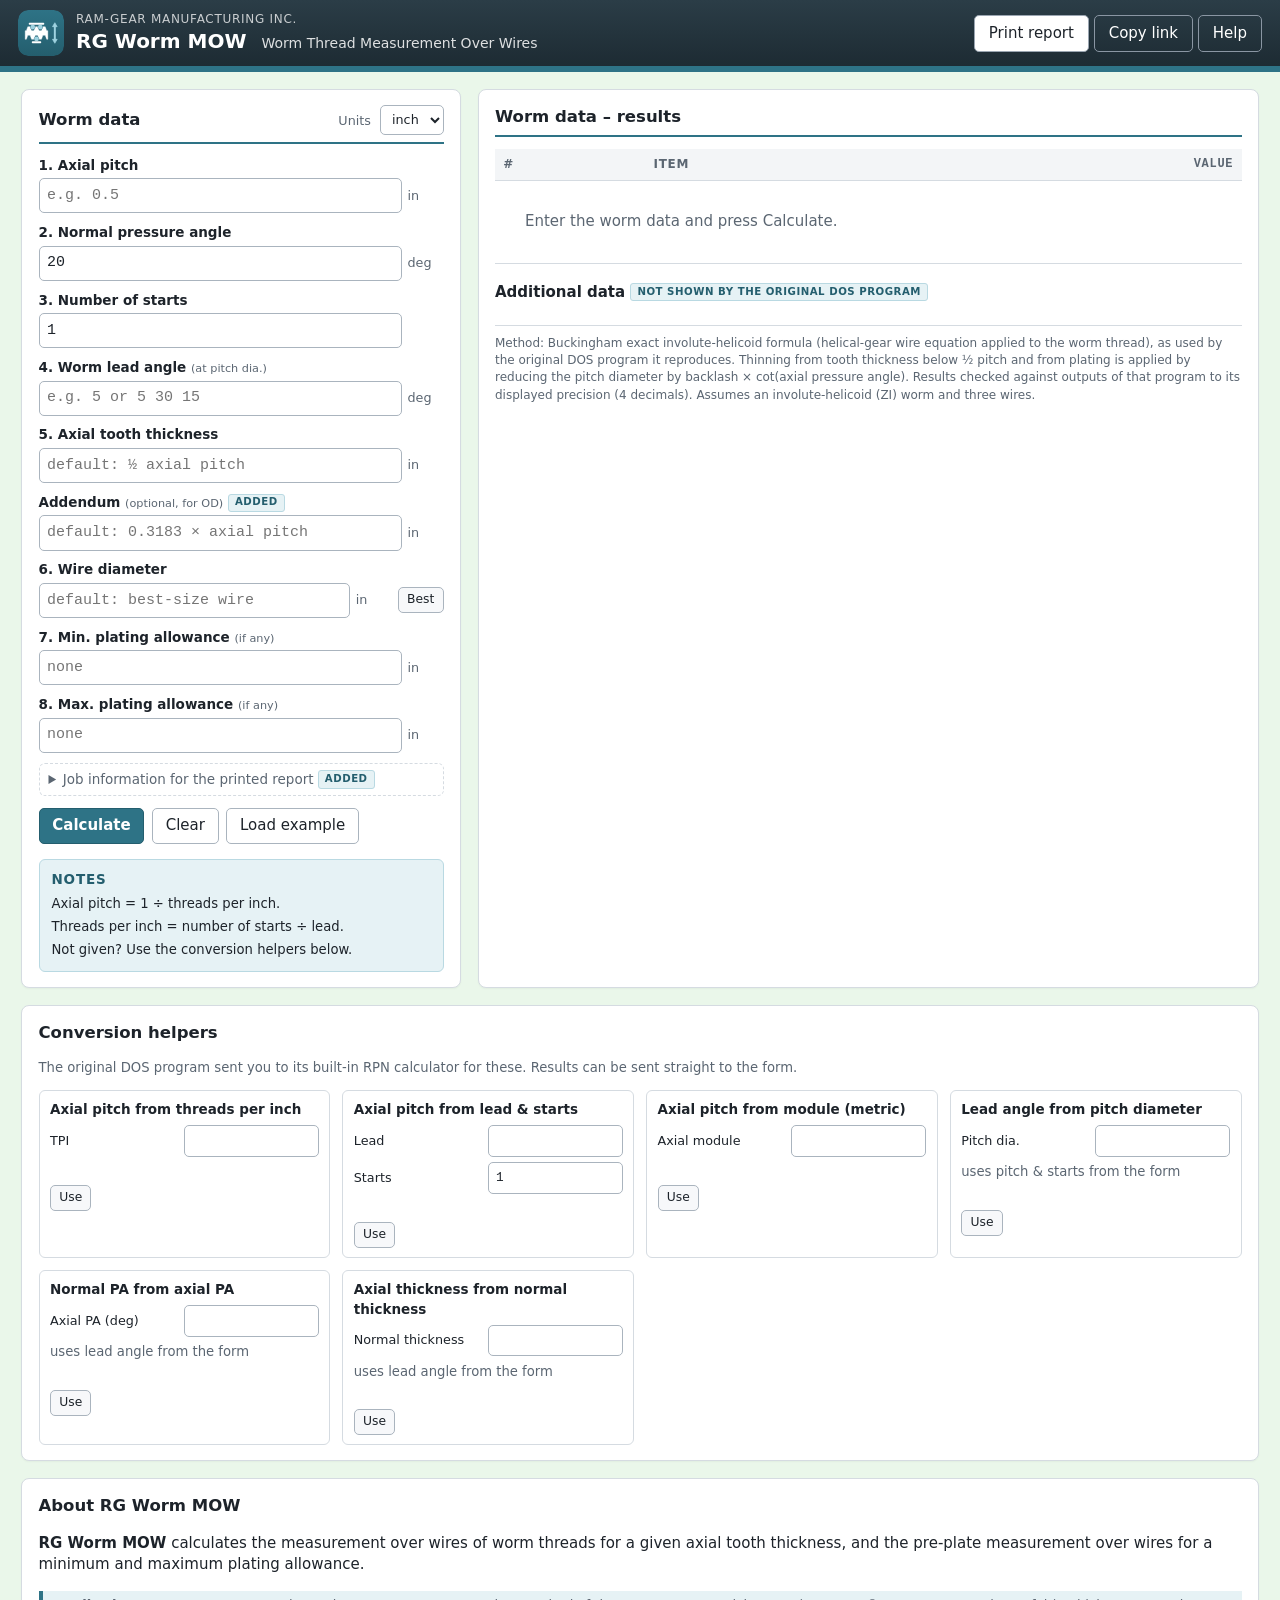
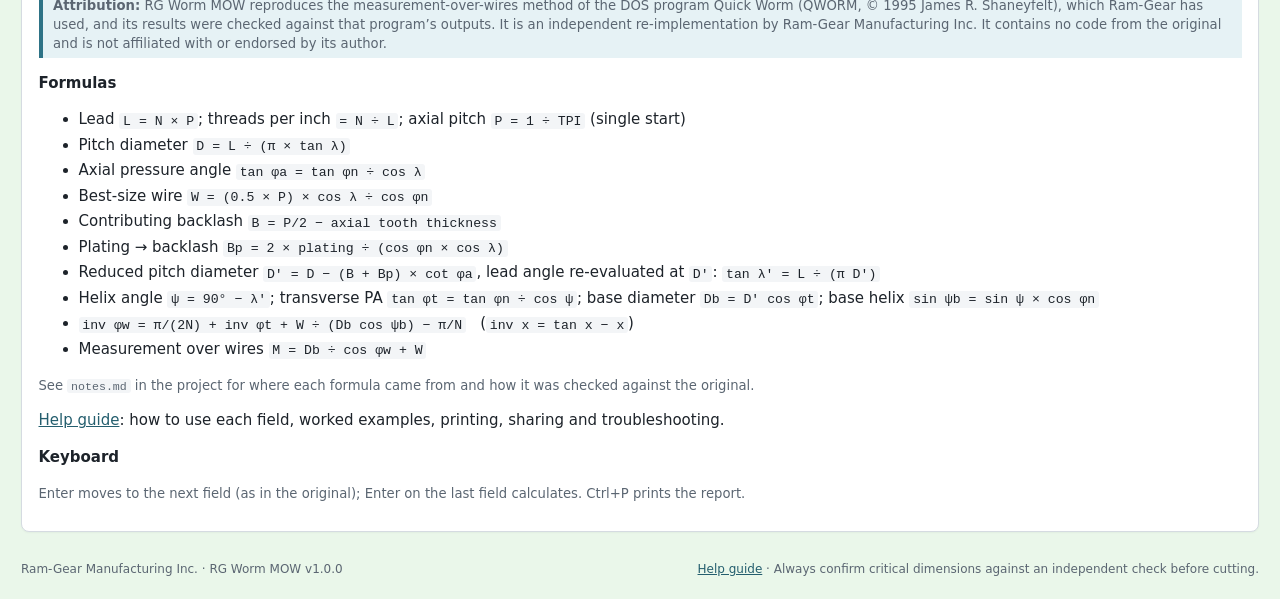
<file: index.html>
<!DOCTYPE html>
<html lang="en">
<head>
<meta charset="utf-8">
<meta name="viewport" content="width=device-width, initial-scale=1">
<title>RG Worm MOW – Worm Thread Measurement Over Wires | Ram-Gear Manufacturing</title>
<meta name="description" content="RG Worm MOW by Ram-Gear Manufacturing: measurement over wires for involute-helicoid worm threads, with pre-plate dimensions and a printable report.">
<link rel="icon" type="image/svg+xml" href="img/rg-worm-mow.svg">
<link rel="icon" type="image/png" sizes="64x64" href="img/rg-worm-mow-64.png">
<link rel="apple-touch-icon" href="img/rg-worm-mow-192.png">
<link rel="stylesheet" href="css/style.css">
</head>
<body>
<header class="site-header">
  <div class="brand">
    <img class="app-icon" src="img/rg-worm-mow.svg" width="46" height="46" alt="RG Worm MOW icon">
    <div>
      <div class="company">Ram-Gear Manufacturing Inc.</div>
      <h1>RG Worm MOW <span class="sub">Worm Thread Measurement Over Wires</span></h1>
    </div>
  </div>
  <nav class="header-actions">
    <button type="button" id="btnPrint" class="btn">Print report</button>
    <button type="button" id="btnShare" class="btn btn-ghost" title="Copy a link containing these inputs">Copy link</button>
    <a class="btn btn-ghost" id="btnHelp" href="https://grok.com/?q=I%27m%20using%20Ram-Gear%27s%20RG%20Worm%20MOW%2C%20a%20browser%20rebuild%20of%20the%20old%20DOS%20program%20QWORM%20%28Quick%20Worm%29%20that%20calculates%20the%20three-wire%20measurement%20over%20wires%20for%20worm%20threads.%20Please%20read%20https%3A%2F%2Fram-gear.github.io%2Frg-worm-mow%2Fhelp.html%20first%2C%20then%20give%20me%20pointers%20on%20how%20to%20use%20it." target="_blank" rel="noopener" title="Ask Grok how to use RG Worm MOW (opens in a new tab)">Help</a>
  </nav>
</header>

<main class="layout">
  <!-- ============ INPUTS ============ -->
  <section class="card no-print" id="inputCard" aria-labelledby="inTitle">
    <div class="card-head">
      <h2 id="inTitle">Worm data</h2>
      <label class="units">Units
        <select id="units">
          <option value="in">inch</option>
          <option value="mm">mm</option>
        </select>
      </label>
    </div>
    <form id="form" novalidate autocomplete="off">
      <div class="field" data-help="pitch">
        <label for="P">1. Axial pitch</label>
        <div class="inp"><input id="P" name="P" inputmode="decimal" required placeholder="e.g. 0.5"><span class="u len"></span></div>
        <div class="err" id="err-P"></div>
      </div>
      <div class="field" data-help="pa">
        <label for="An">2. Normal pressure angle</label>
        <div class="inp"><input id="An" name="An" inputmode="decimal" value="20"><span class="u">deg</span></div>
        <div class="err" id="err-An"></div>
      </div>
      <div class="field" data-help="starts">
        <label for="N">3. Number of starts</label>
        <div class="inp"><input id="N" name="N" inputmode="numeric" value="1"><span class="u"></span></div>
        <div class="err" id="err-N"></div>
      </div>
      <div class="field" data-help="lead">
        <label for="lam">4. Worm lead angle <small>(at pitch dia.)</small></label>
        <div class="inp"><input id="lam" name="lam" inputmode="decimal" placeholder="e.g. 5 or 5 30 15"><span class="u">deg</span></div>
        <div class="hint" id="hint-lam"></div>
        <div class="err" id="err-lamDeg"></div>
      </div>
      <div class="field" data-help="tt">
        <label for="ta">5. Axial tooth thickness</label>
        <div class="inp"><input id="ta" name="ta" inputmode="decimal" placeholder="default: ½ axial pitch"><span class="u len"></span></div>
        <div class="hint" id="hint-ta"></div>
        <div class="err" id="err-ta"></div>
      </div>
      <div class="field" data-help="ad">
        <label for="ad">Addendum <small>(optional, for OD)</small> <span class="tag tag-new">added</span></label>
        <div class="inp"><input id="ad" name="ad" inputmode="decimal" placeholder="default: 0.3183 × axial pitch"><span class="u len"></span></div>
        <div class="hint" id="hint-ad"></div>
        <div class="err" id="err-ad"></div>
      </div>
      <div class="field" data-help="wire">
        <label for="W">6. Wire diameter</label>
        <div class="inp"><input id="W" name="W" inputmode="decimal" placeholder="default: best-size wire"><span class="u len"></span>
          <button type="button" class="btn btn-small" id="btnBest" title="Use the approximate best-size wire">Best</button></div>
        <div class="hint" id="hint-W"></div>
        <div class="err" id="err-W"></div>
      </div>
      <div class="field" data-help="plmin">
        <label for="platMin">7. Min. plating allowance <small>(if any)</small></label>
        <div class="inp"><input id="platMin" name="platMin" inputmode="decimal" placeholder="none"><span class="u len"></span></div>
        <div class="err" id="err-platMin"></div>
      </div>
      <div class="field" data-help="plmax">
        <label for="platMax">8. Max. plating allowance <small>(if any)</small></label>
        <div class="inp"><input id="platMax" name="platMax" inputmode="decimal" placeholder="none"><span class="u len"></span></div>
        <div class="err" id="err-platMax"></div>
      </div>

      <details class="job">
        <summary>Job information for the printed report <span class="tag tag-new">added</span></summary>
        <div class="grid2">
          <label>Customer<input id="jobCustomer"></label>
          <label>Job / W.O. no.<input id="jobNo"></label>
          <label>Part / worm no.<input id="jobPart"></label>
          <label>Prepared by<input id="jobBy"></label>
        </div>
        <label>Notes<textarea id="jobNotes" rows="2"></textarea></label>
      </details>

      <div class="actions">
        <button type="submit" class="btn btn-primary">Calculate</button>
        <button type="button" class="btn btn-ghost" id="btnReset">Clear</button>
        <button type="button" class="btn btn-ghost" id="btnExample">Load example</button>
      </div>
    </form>

    <aside class="notes" id="notes" aria-live="polite">
      <h3>Notes</h3>
      <div id="notesBody"></div>
    </aside>
  </section>

  <!-- ============ RESULTS / REPORT ============ -->
  <section class="card report" id="report" aria-labelledby="repTitle">
    <div class="print-only print-head">
      <div class="print-brand">
        <div class="logo">RG</div>
        <div><div class="company">Ram-Gear Manufacturing Inc.</div>
          <div class="ptitle">RG Worm MOW – Worm Thread Data (Measurement Over Wires)</div></div>
      </div>
      <table class="jobtable" id="jobTable"></table>
    </div>
    <div class="card-head">
      <h2 id="repTitle">Worm data – results</h2>
      <span class="stamp" id="stamp"></span>
    </div>
    <div id="messages"></div>
    <table class="results" id="results">
      <thead><tr><th>#</th><th>Item</th><th class="num">Value</th></tr></thead>
      <tbody id="resBody"><tr><td colspan="3" class="empty">Enter the worm data and press Calculate.</td></tr></tbody>
    </table>

    <h3 class="sec">Additional data <span class="tag tag-new">not shown by the original DOS program</span></h3>
    <table class="results small" id="extra">
      <tbody id="extraBody"></tbody>
    </table>

    <p class="method">
      Method: Buckingham exact involute-helicoid formula (helical-gear wire equation applied to the worm thread),
      as used by the original DOS program it reproduces. Thinning from tooth thickness below ½ pitch and from plating is applied by
      reducing the pitch diameter by backlash × cot(axial pressure angle). Results checked against outputs of that
      program to its displayed precision (4 decimals). Assumes an involute-helicoid (ZI) worm and three wires.
    </p>
    <p class="print-only sig">Checked by: ______________________ &nbsp;&nbsp; Date: ______________</p>
  </section>

  <!-- ============ TOOLS & DOCS ============ -->
  <section class="card no-print" id="tools">
    <h2>Conversion helpers</h2>
    <p class="muted">The original DOS program sent you to its built-in RPN calculator for these. Results can be sent straight to the form.</p>
    <div class="helpers">
      <div class="helper">
        <h4>Axial pitch from threads per inch</h4>
        <label>TPI <input id="hTPI" inputmode="decimal"></label>
        <output id="oTPI"></output><button type="button" class="btn btn-small" data-send="P" data-from="oTPI">Use</button>
      </div>
      <div class="helper">
        <h4>Axial pitch from lead &amp; starts</h4>
        <label>Lead <input id="hLead" inputmode="decimal"></label>
        <label>Starts <input id="hLeadN" inputmode="numeric" value="1"></label>
        <output id="oLead"></output><button type="button" class="btn btn-small" data-send="P" data-from="oLead">Use</button>
      </div>
      <div class="helper">
        <h4>Axial pitch from module (metric)</h4>
        <label>Axial module <input id="hMod" inputmode="decimal"></label>
        <output id="oMod"></output><button type="button" class="btn btn-small" data-send="P" data-from="oMod">Use</button>
      </div>
      <div class="helper">
        <h4>Lead angle from pitch diameter</h4>
        <label>Pitch dia. <input id="hPD" inputmode="decimal"></label>
        <span class="muted">uses pitch &amp; starts from the form</span>
        <output id="oPD"></output><button type="button" class="btn btn-small" data-send="lam" data-from="oPD">Use</button>
      </div>
      <div class="helper">
        <h4>Normal PA from axial PA</h4>
        <label>Axial PA (deg) <input id="hAPA" inputmode="decimal"></label>
        <span class="muted">uses lead angle from the form</span>
        <output id="oAPA"></output><button type="button" class="btn btn-small" data-send="An" data-from="oAPA">Use</button>
      </div>
      <div class="helper">
        <h4>Axial thickness from normal thickness</h4>
        <label>Normal thickness <input id="hTN" inputmode="decimal"></label>
        <span class="muted">uses lead angle from the form</span>
        <output id="oTN"></output><button type="button" class="btn btn-small" data-send="ta" data-from="oTN">Use</button>
      </div>
    </div>
  </section>

  <section class="card no-print docs" id="docs">
    <h2>About RG Worm MOW</h2>
    <p><strong>RG Worm MOW</strong> calculates the measurement over wires of worm threads for a given axial tooth thickness, and the
      pre-plate measurement over wires for a minimum and maximum plating allowance.</p>
    <p class="attrib"><strong>Attribution:</strong> RG Worm MOW reproduces the measurement-over-wires method of the DOS program
      Quick Worm (QWORM, © 1995 James R. Shaneyfelt), which Ram-Gear has used, and its results were checked against that program’s
      outputs. It is an independent re-implementation by Ram-Gear Manufacturing Inc. It contains no code from the original and is
      not affiliated with or endorsed by its author.</p>
    <h3>Formulas</h3>
    <ul class="formulas">
      <li>Lead <code>L = N × P</code>; threads per inch <code>= N ÷ L</code>; axial pitch <code>P = 1 ÷ TPI</code> (single start)</li>
      <li>Pitch diameter <code>D = L ÷ (π × tan λ)</code></li>
      <li>Axial pressure angle <code>tan φa = tan φn ÷ cos λ</code></li>
      <li>Best-size wire <code>W = (0.5 × P) × cos λ ÷ cos φn</code></li>
      <li>Contributing backlash <code>B = P/2 − axial tooth thickness</code></li>
      <li>Plating → backlash <code>Bp = 2 × plating ÷ (cos φn × cos λ)</code></li>
      <li>Reduced pitch diameter <code>D′ = D − (B + Bp) × cot φa</code>, lead angle re-evaluated at <code>D′</code>: <code>tan λ′ = L ÷ (π D′)</code></li>
      <li>Helix angle <code>ψ = 90° − λ′</code>; transverse PA <code>tan φt = tan φn ÷ cos ψ</code>; base diameter <code>Db = D′ cos φt</code>;
        base helix <code>sin ψb = sin ψ × cos φn</code></li>
      <li><code>inv φw = π/(2N) + inv φt + W ÷ (Db cos ψb) − π/N</code> &nbsp; (<code>inv x = tan x − x</code>)</li>
      <li>Measurement over wires <code>M = Db ÷ cos φw + W</code></li>
    </ul>
    <p class="muted">See <code>notes.md</code> in the project for where each formula came from and how it was checked against the original.</p>
    <p class="helplink"><a href="help.html">Help guide</a>: how to use each field, worked examples, printing, sharing and troubleshooting.</p>
    <h3>Keyboard</h3>
    <p class="muted">Enter moves to the next field (as in the original); Enter on the last field calculates. Ctrl+P prints the report.</p>
  </section>
</main>

<footer class="site-footer no-print">
  <span>Ram-Gear Manufacturing Inc. · RG Worm MOW v<span id="ver"></span></span>
  <span><a href="help.html">Help guide</a> · Always confirm critical dimensions against an independent check before cutting.</span>
</footer>

<script src="js/rgworm-engine.js"></script>
<script src="js/app.js"></script>
</body>
</html>
</file>
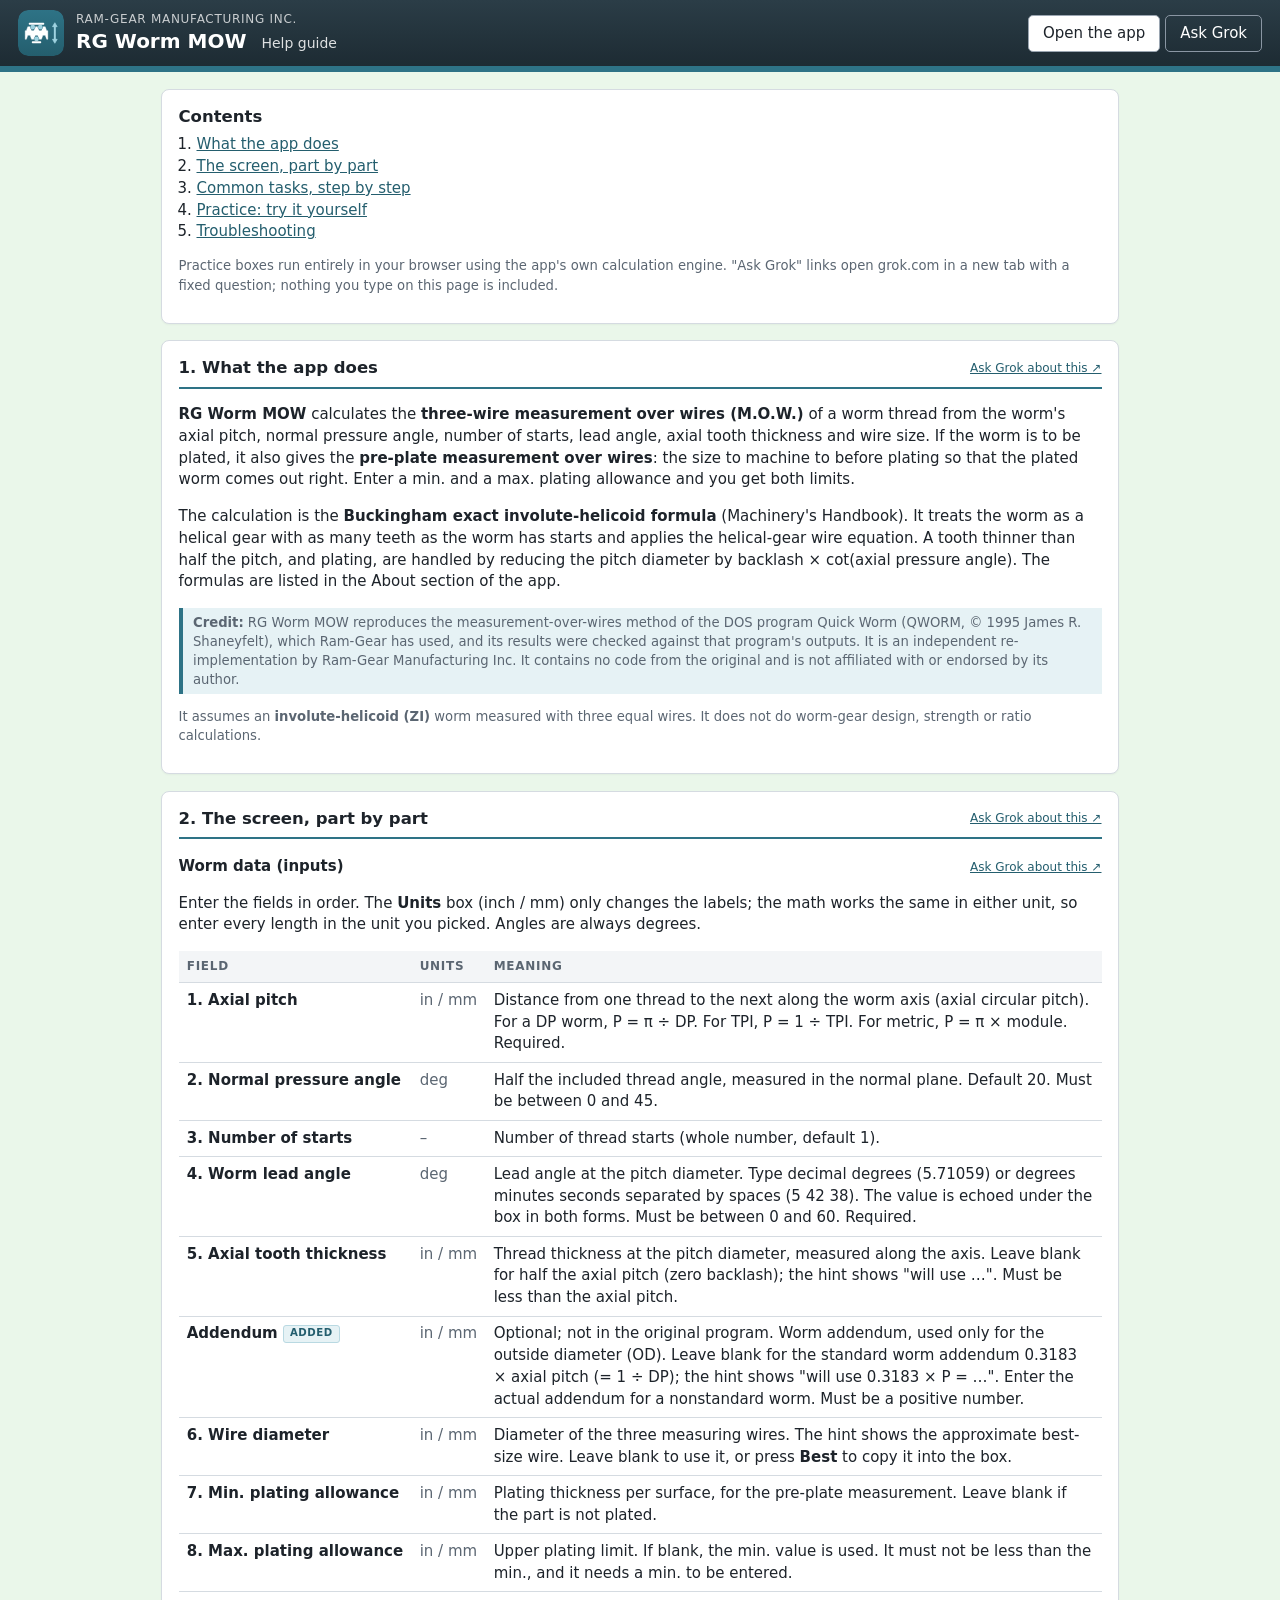
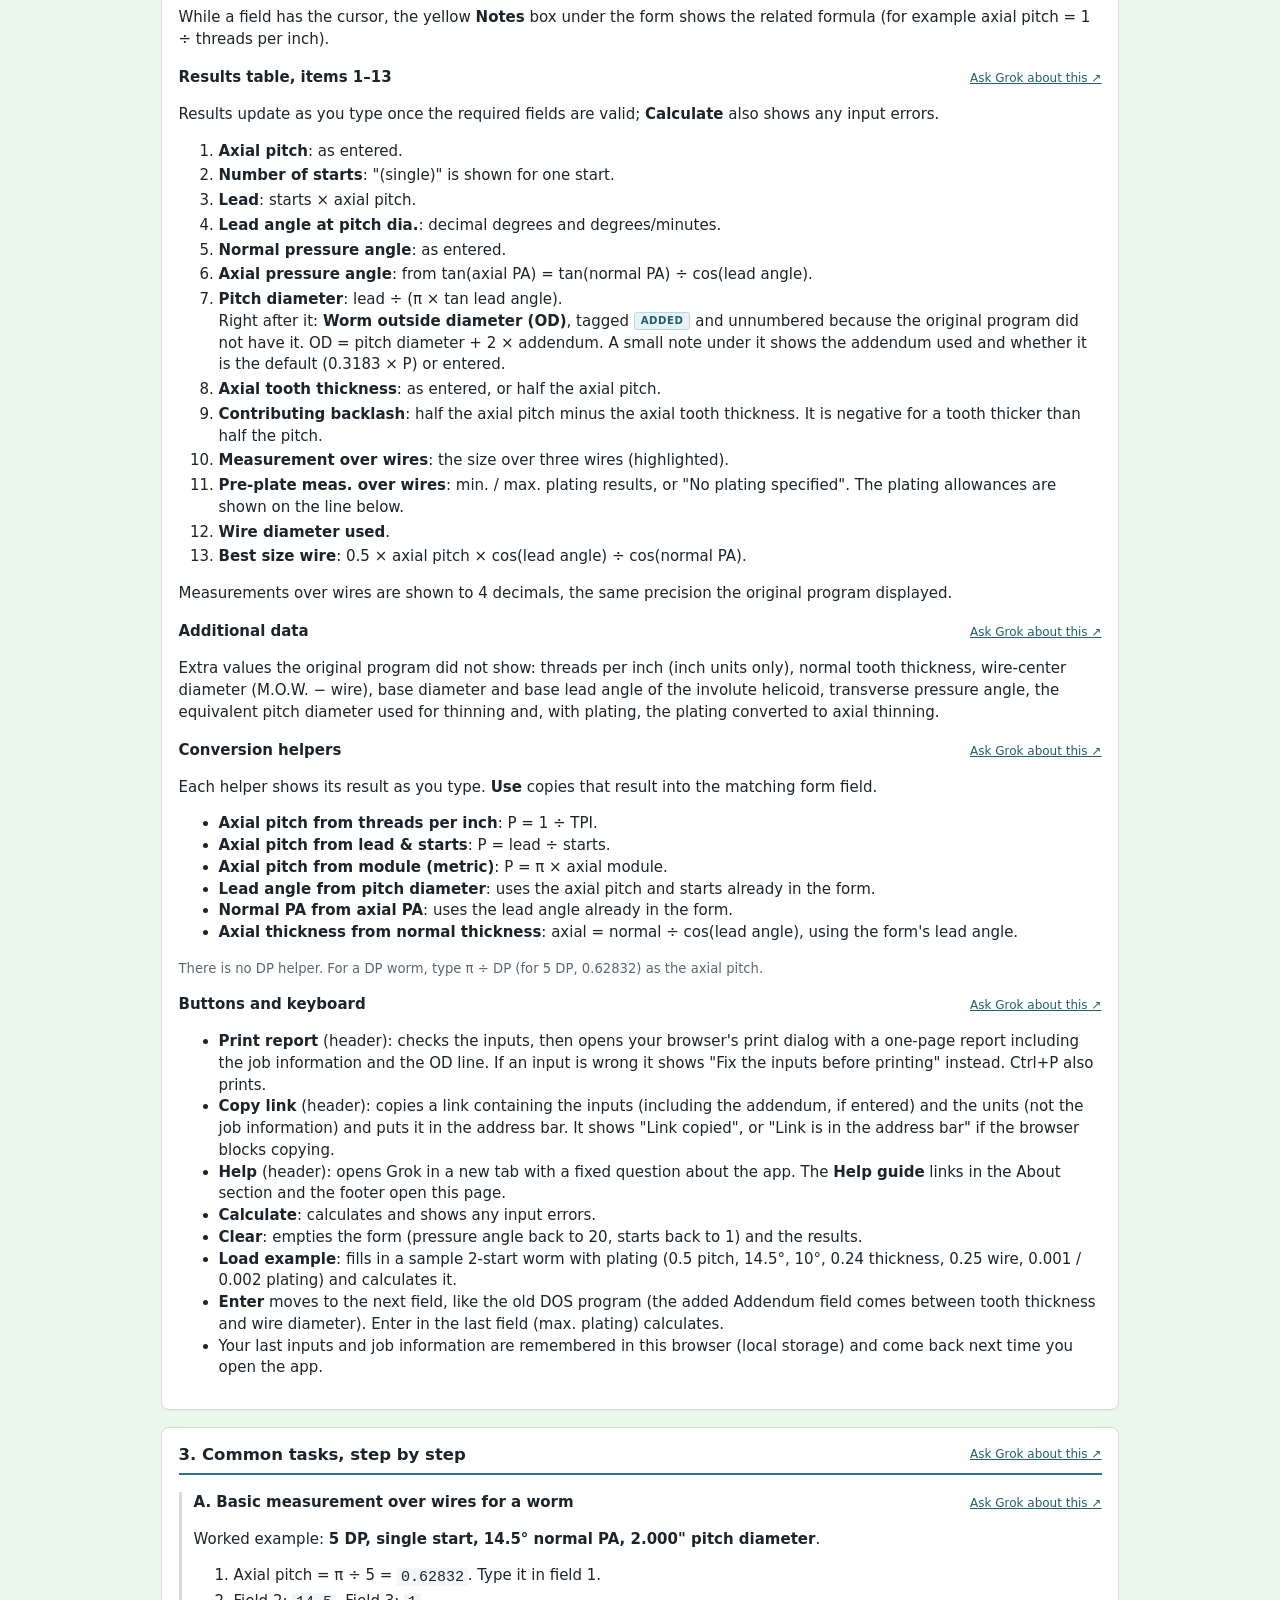
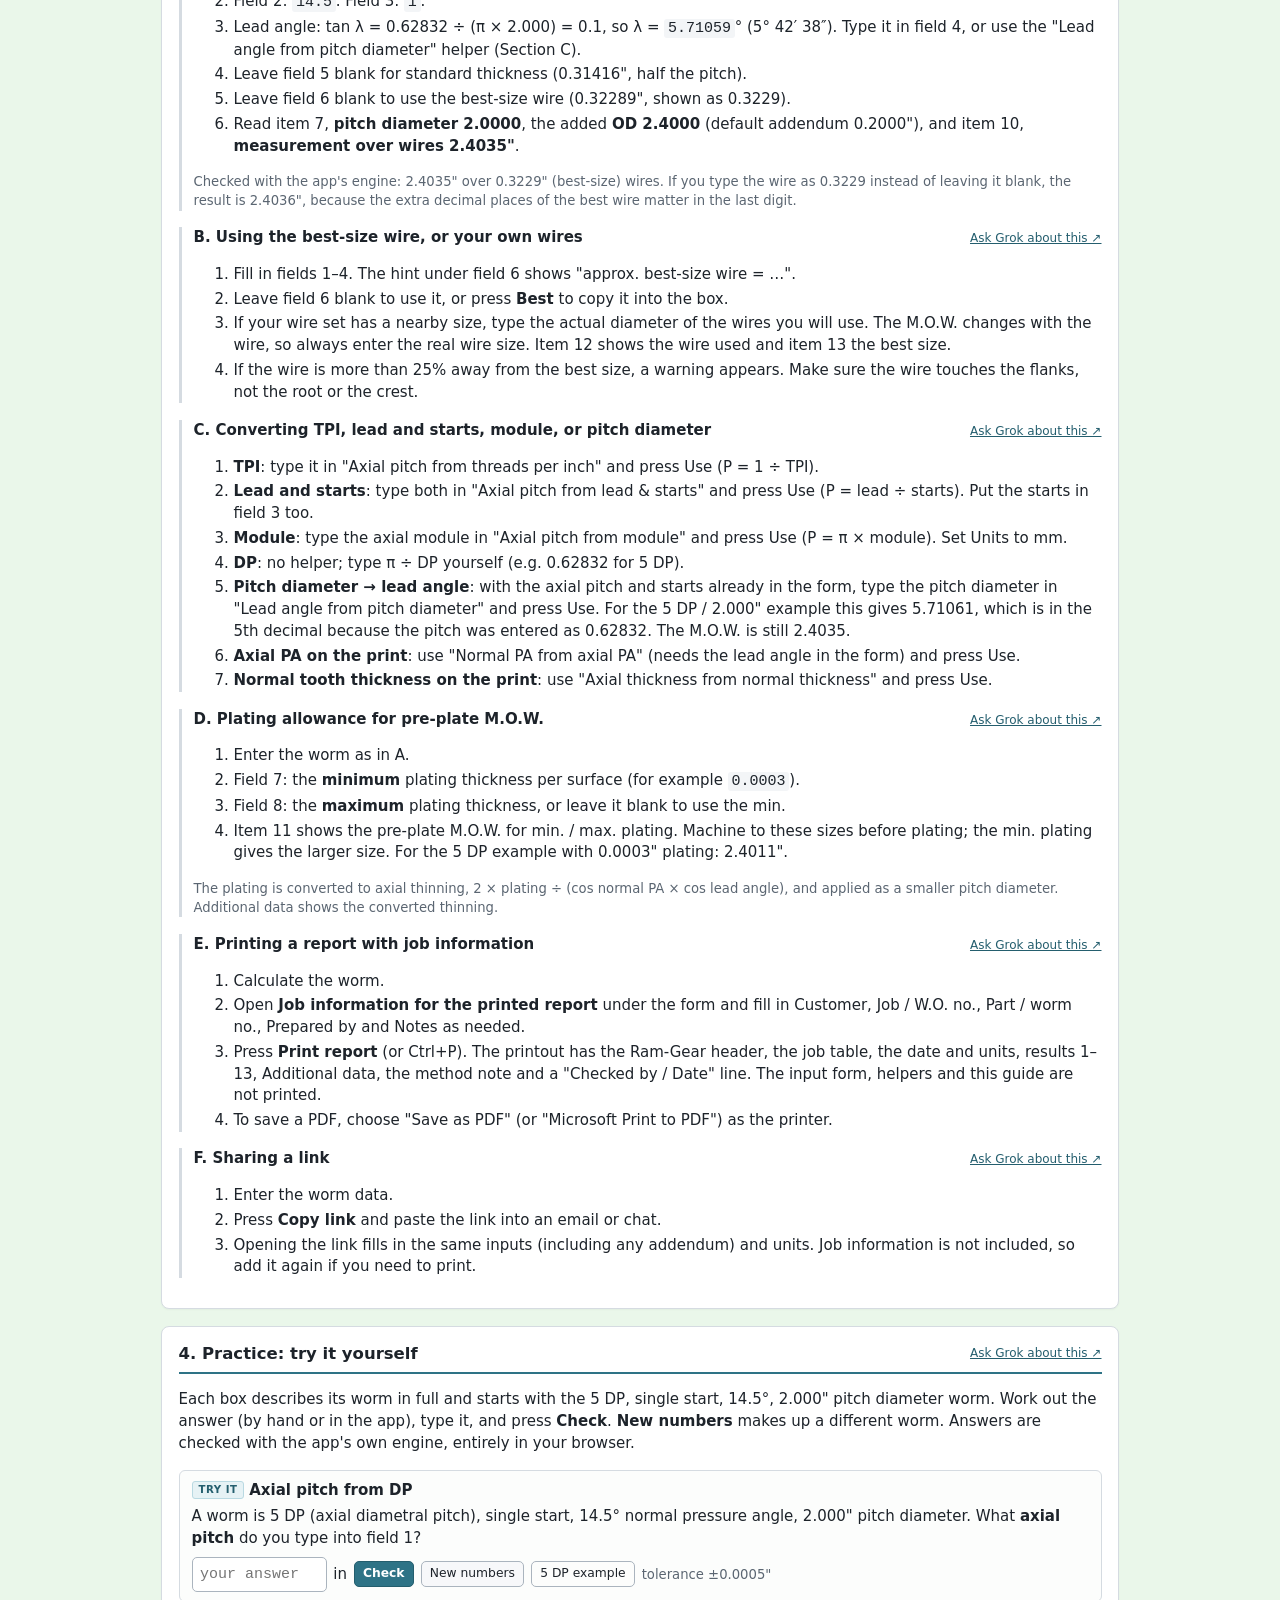
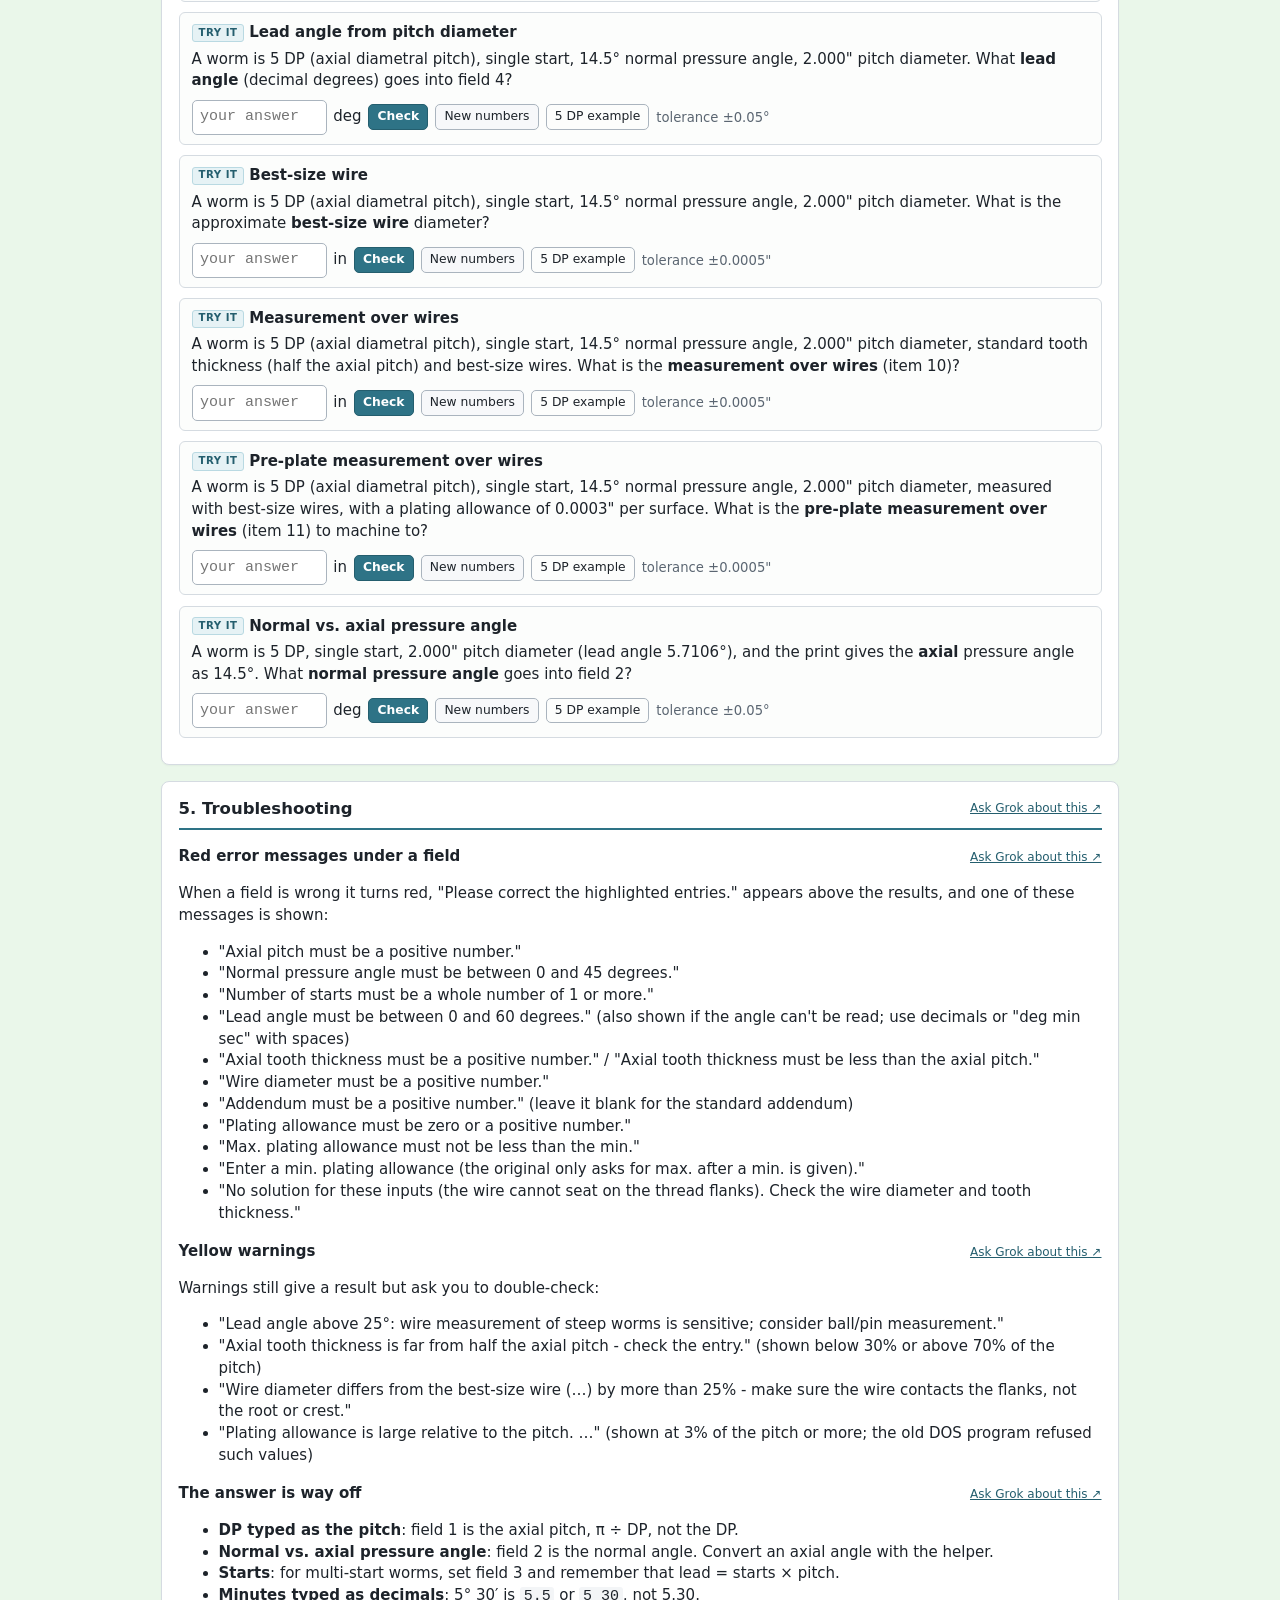
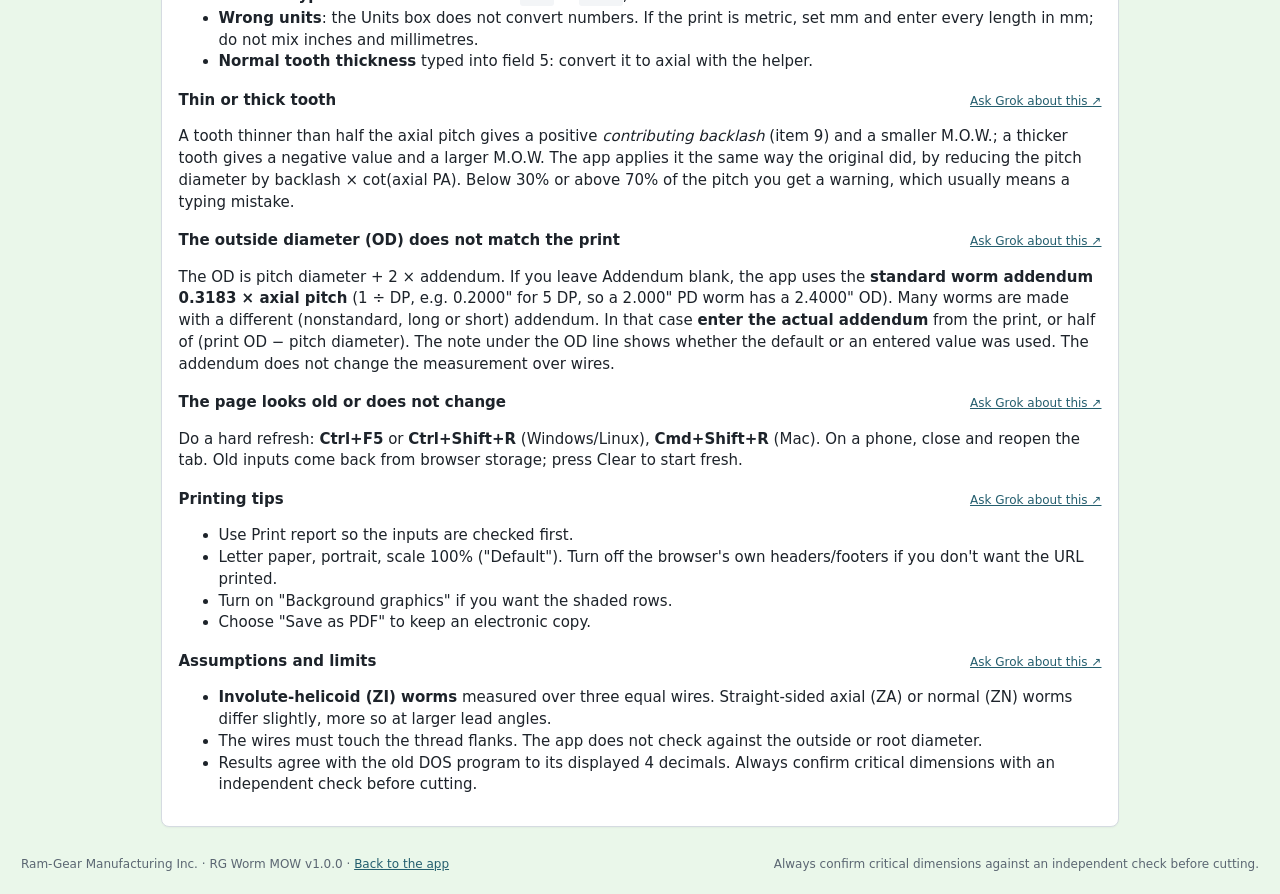
<file: help.html>
<!DOCTYPE html>
<html lang="en">
<head>
<meta charset="utf-8">
<meta name="viewport" content="width=device-width, initial-scale=1">
<title>Help guide – RG Worm MOW | Ram-Gear Manufacturing</title>
<meta name="description" content="How to use RG Worm MOW: three-wire measurement over wires and pre-plate measurement over wires for worm threads.">
<link rel="icon" type="image/svg+xml" href="img/rg-worm-mow.svg">
<link rel="icon" type="image/png" sizes="64x64" href="img/rg-worm-mow-64.png">
<link rel="apple-touch-icon" href="img/rg-worm-mow-192.png">
<link rel="stylesheet" href="css/style.css">
</head>
<body class="helppage">
<header class="site-header">
  <div class="brand">
    <img class="app-icon" src="img/rg-worm-mow.svg" width="46" height="46" alt="RG Worm MOW icon">
    <div>
      <div class="company">Ram-Gear Manufacturing Inc.</div>
      <h1>RG Worm MOW <span class="sub">Help guide</span></h1>
    </div>
  </div>
  <nav class="header-actions">
    <a class="btn" href="index.html">Open the app</a>
    <a class="btn btn-ghost" id="btnHelp" href="https://grok.com/?q=I%27m%20using%20Ram-Gear%27s%20RG%20Worm%20MOW%2C%20a%20browser%20rebuild%20of%20the%20old%20DOS%20program%20QWORM%20%28Quick%20Worm%29%20that%20calculates%20the%20three-wire%20measurement%20over%20wires%20for%20worm%20threads.%20Please%20read%20https%3A%2F%2Fram-gear.github.io%2Frg-worm-mow%2Fhelp.html%20first%2C%20then%20give%20me%20pointers%20on%20how%20to%20use%20it." target="_blank" rel="noopener" title="Ask Grok how to use RG Worm MOW (opens in a new tab)">Ask Grok</a>
  </nav>
</header>

<main class="help-layout">
<nav class="card toc" aria-label="Contents">
  <h2>Contents</h2>
  <ol>
    <li><a href="#what">What the app does</a></li>
    <li><a href="#screen">The screen, part by part</a></li>
    <li><a href="#tasks">Common tasks, step by step</a></li>
    <li><a href="#practice">Practice: try it yourself</a></li>
    <li><a href="#trouble">Troubleshooting</a></li>
  </ol>
  <p class="muted">Practice boxes run entirely in your browser using the app's own calculation engine. "Ask Grok" links open grok.com in a new tab with a fixed question; nothing you type on this page is included.</p>
</nav>

<section class="card" id="what">
  <div class="card-head"><h2>1. What the app does</h2><a class="askgrok" href="https://grok.com/?q=In%20Ram-Gear%27s%20RG%20Worm%20MOW%20worm%20thread%20measurement-over-wires%20app%2C%20what%20does%20the%20app%20calculate%2C%20and%20when%20would%20a%20gearbox%20repair%20shop%20use%20three-wire%20measurement%20over%20wires%20for%20a%20worm%3F%20Please%20read%20https%3A%2F%2Fram-gear.github.io%2Frg-worm-mow%2Fhelp.html%20first." target="_blank" rel="noopener" title="Opens Grok in a new tab with a question about this section. No data from this page is sent.">Ask Grok about this ↗</a></div>
  <p><strong>RG Worm MOW</strong> calculates the <strong>three-wire measurement over wires (M.O.W.)</strong> of a worm thread
    from the worm's axial pitch, normal pressure angle, number of starts, lead angle, axial tooth thickness and wire size.
    If the worm is to be plated, it also gives the <strong>pre-plate measurement over wires</strong>: the size to machine to
    before plating so that the plated worm comes out right. Enter a min. and a max. plating allowance and you get both limits.</p>
  <p>The calculation is the <strong>Buckingham exact involute-helicoid formula</strong> (Machinery's Handbook). It treats the worm as a helical gear
    with as many teeth as the worm has starts and applies the helical-gear wire equation. A tooth thinner than half the pitch, and plating, are handled
    by reducing the pitch diameter by backlash × cot(axial pressure angle). The formulas are listed in the About section of the app.</p>
  <p class="attrib"><strong>Credit:</strong> RG Worm MOW reproduces the measurement-over-wires method of the DOS program
    Quick Worm (QWORM, © 1995 James R. Shaneyfelt), which Ram-Gear has used, and its results were checked against that program's outputs.
    It is an independent re-implementation by Ram-Gear Manufacturing Inc. It contains no code from the original and is not affiliated with or endorsed by its author.</p>
  <p class="muted">It assumes an <strong>involute-helicoid (ZI)</strong> worm measured with three equal wires. It does not do worm-gear design, strength or ratio calculations.</p>
</section>

<section class="card" id="screen">
  <div class="card-head"><h2>2. The screen, part by part</h2><a class="askgrok" href="https://grok.com/?q=In%20Ram-Gear%27s%20RG%20Worm%20MOW%20worm%20thread%20measurement-over-wires%20app%2C%20can%20you%20walk%20me%20through%20the%20parts%20of%20the%20screen%3A%20the%20input%20fields%2C%20the%20results%20table%2C%20additional%20data%2C%20and%20the%20conversion%20helpers%3F%20Please%20read%20https%3A%2F%2Fram-gear.github.io%2Frg-worm-mow%2Fhelp.html%20first." target="_blank" rel="noopener" title="Opens Grok in a new tab with a question about this section. No data from this page is sent.">Ask Grok about this ↗</a></div>

  <h3>Worm data (inputs) <a class="askgrok" href="https://grok.com/?q=In%20Ram-Gear%27s%20RG%20Worm%20MOW%20worm%20thread%20measurement-over-wires%20app%2C%20what%20does%20each%20of%20the%20input%20fields%2C%20including%20the%20optional%20addendum%2C%20mean%2C%20and%20what%20units%20do%20they%20use%3F%20Please%20read%20https%3A%2F%2Fram-gear.github.io%2Frg-worm-mow%2Fhelp.html%20first." target="_blank" rel="noopener" title="Opens Grok in a new tab with a question about this section. No data from this page is sent.">Ask Grok about this ↗</a></h3>
  <p>Enter the fields in order. The <strong>Units</strong> box (inch / mm) only changes the labels; the math works the same in either unit,
    so enter every length in the unit you picked. Angles are always degrees.</p>
  <table class="results helptable">
    <thead><tr><th>Field</th><th>Units</th><th>Meaning</th></tr></thead>
    <tbody>
      <tr><td>1. Axial pitch</td><td>in / mm</td><td>Distance from one thread to the next along the worm axis (axial circular pitch). For a DP worm, P = π ÷ DP. For TPI, P = 1 ÷ TPI. For metric, P = π × module. Required.</td></tr>
      <tr><td>2. Normal pressure angle</td><td>deg</td><td>Half the included thread angle, measured in the normal plane. Default 20. Must be between 0 and 45.</td></tr>
      <tr><td>3. Number of starts</td><td>–</td><td>Number of thread starts (whole number, default 1).</td></tr>
      <tr><td>4. Worm lead angle</td><td>deg</td><td>Lead angle at the pitch diameter. Type decimal degrees (5.71059) or degrees minutes seconds separated by spaces (5 42 38). The value is echoed under the box in both forms. Must be between 0 and 60. Required.</td></tr>
      <tr><td>5. Axial tooth thickness</td><td>in / mm</td><td>Thread thickness at the pitch diameter, measured along the axis. Leave blank for half the axial pitch (zero backlash); the hint shows "will use …". Must be less than the axial pitch.</td></tr>
      <tr><td>Addendum <span class="tag tag-new">added</span></td><td>in / mm</td><td>Optional; not in the original program. Worm addendum, used only for the outside diameter (OD). Leave blank for the standard worm addendum 0.3183 × axial pitch (= 1 ÷ DP); the hint shows "will use 0.3183 × P = …". Enter the actual addendum for a nonstandard worm. Must be a positive number.</td></tr>
      <tr><td>6. Wire diameter</td><td>in / mm</td><td>Diameter of the three measuring wires. The hint shows the approximate best-size wire. Leave blank to use it, or press <strong>Best</strong> to copy it into the box.</td></tr>
      <tr><td>7. Min. plating allowance</td><td>in / mm</td><td>Plating thickness per surface, for the pre-plate measurement. Leave blank if the part is not plated.</td></tr>
      <tr><td>8. Max. plating allowance</td><td>in / mm</td><td>Upper plating limit. If blank, the min. value is used. It must not be less than the min., and it needs a min. to be entered.</td></tr>
    </tbody>
  </table>
  <p>While a field has the cursor, the yellow <strong>Notes</strong> box under the form shows the related formula
    (for example axial pitch = 1 ÷ threads per inch).</p>

  <h3>Results table, items 1–13 <a class="askgrok" href="https://grok.com/?q=In%20Ram-Gear%27s%20RG%20Worm%20MOW%20worm%20thread%20measurement-over-wires%20app%2C%20what%20do%20items%201%20to%2013%20in%20the%20results%20table%20mean%2C%20especially%20contributing%20backlash%20and%20pre-plate%20measurement%20over%20wires%3F%20Please%20read%20https%3A%2F%2Fram-gear.github.io%2Frg-worm-mow%2Fhelp.html%20first." target="_blank" rel="noopener" title="Opens Grok in a new tab with a question about this section. No data from this page is sent.">Ask Grok about this ↗</a></h3>
  <p>Results update as you type once the required fields are valid; <strong>Calculate</strong> also shows any input errors.</p>
  <ol class="items">
    <li><strong>Axial pitch</strong>: as entered.</li>
    <li><strong>Number of starts</strong>: "(single)" is shown for one start.</li>
    <li><strong>Lead</strong>: starts × axial pitch.</li>
    <li><strong>Lead angle at pitch dia.</strong>: decimal degrees and degrees/minutes.</li>
    <li><strong>Normal pressure angle</strong>: as entered.</li>
    <li><strong>Axial pressure angle</strong>: from tan(axial PA) = tan(normal PA) ÷ cos(lead angle).</li>
    <li><strong>Pitch diameter</strong>: lead ÷ (π × tan lead angle).
      <br>Right after it: <strong>Worm outside diameter (OD)</strong>, tagged <span class="tag tag-new">added</span> and unnumbered because the original program did not have it.
      OD = pitch diameter + 2 × addendum. A small note under it shows the addendum used and whether it is the default (0.3183 × P) or entered.</li>
    <li><strong>Axial tooth thickness</strong>: as entered, or half the axial pitch.</li>
    <li><strong>Contributing backlash</strong>: half the axial pitch minus the axial tooth thickness. It is negative for a tooth thicker than half the pitch.</li>
    <li><strong>Measurement over wires</strong>: the size over three wires (highlighted).</li>
    <li><strong>Pre-plate meas. over wires</strong>: min. / max. plating results, or "No plating specified". The plating allowances are shown on the line below.</li>
    <li><strong>Wire diameter used</strong>.</li>
    <li><strong>Best size wire</strong>: 0.5 × axial pitch × cos(lead angle) ÷ cos(normal PA).</li>
  </ol>
  <p>Measurements over wires are shown to 4 decimals, the same precision the original program displayed.</p>

  <h3>Additional data <a class="askgrok" href="https://grok.com/?q=In%20Ram-Gear%27s%20RG%20Worm%20MOW%20worm%20thread%20measurement-over-wires%20app%2C%20what%20are%20the%20values%20in%20the%20Additional%20data%20table%2C%20such%20as%20base%20diameter%2C%20base%20lead%20angle%20and%20wire-center%20diameter%2C%20used%20for%3F%20Please%20read%20https%3A%2F%2Fram-gear.github.io%2Frg-worm-mow%2Fhelp.html%20first." target="_blank" rel="noopener" title="Opens Grok in a new tab with a question about this section. No data from this page is sent.">Ask Grok about this ↗</a></h3>
  <p>Extra values the original program did not show: threads per inch (inch units only), normal tooth thickness, wire-center
    diameter (M.O.W. − wire), base diameter and base lead angle of the involute helicoid, transverse pressure angle, the equivalent
    pitch diameter used for thinning and, with plating, the plating converted to axial thinning.</p>

  <h3>Conversion helpers <a class="askgrok" href="https://grok.com/?q=In%20Ram-Gear%27s%20RG%20Worm%20MOW%20worm%20thread%20measurement-over-wires%20app%2C%20how%20do%20I%20use%20the%20conversion%20helpers%20to%20get%20axial%20pitch%20from%20TPI%2C%20lead%20and%20starts%2C%20or%20module%2C%20and%20lead%20angle%20from%20pitch%20diameter%3F%20Please%20read%20https%3A%2F%2Fram-gear.github.io%2Frg-worm-mow%2Fhelp.html%20first." target="_blank" rel="noopener" title="Opens Grok in a new tab with a question about this section. No data from this page is sent.">Ask Grok about this ↗</a></h3>
  <p>Each helper shows its result as you type. <strong>Use</strong> copies that result into the matching form field.</p>
  <ul>
    <li><strong>Axial pitch from threads per inch</strong>: P = 1 ÷ TPI.</li>
    <li><strong>Axial pitch from lead &amp; starts</strong>: P = lead ÷ starts.</li>
    <li><strong>Axial pitch from module (metric)</strong>: P = π × axial module.</li>
    <li><strong>Lead angle from pitch diameter</strong>: uses the axial pitch and starts already in the form.</li>
    <li><strong>Normal PA from axial PA</strong>: uses the lead angle already in the form.</li>
    <li><strong>Axial thickness from normal thickness</strong>: axial = normal ÷ cos(lead angle), using the form's lead angle.</li>
  </ul>
  <p class="muted">There is no DP helper. For a DP worm, type π ÷ DP (for 5 DP, 0.62832) as the axial pitch.</p>

  <h3>Buttons and keyboard <a class="askgrok" href="https://grok.com/?q=In%20Ram-Gear%27s%20RG%20Worm%20MOW%20worm%20thread%20measurement-over-wires%20app%2C%20what%20do%20the%20Print%20report%2C%20Copy%20link%2C%20Help%2C%20Clear%20and%20Load%20example%20buttons%20do%2C%20and%20how%20does%20the%20Enter%20key%20work%3F%20Please%20read%20https%3A%2F%2Fram-gear.github.io%2Frg-worm-mow%2Fhelp.html%20first." target="_blank" rel="noopener" title="Opens Grok in a new tab with a question about this section. No data from this page is sent.">Ask Grok about this ↗</a></h3>
  <ul>
    <li><strong>Print report</strong> (header): checks the inputs, then opens your browser's print dialog with a one-page report
      including the job information and the OD line. If an input is wrong it shows "Fix the inputs before printing" instead. Ctrl+P also prints.</li>
    <li><strong>Copy link</strong> (header): copies a link containing the inputs (including the addendum, if entered) and the units (not the job information) and
      puts it in the address bar. It shows "Link copied", or "Link is in the address bar" if the browser blocks copying.</li>
    <li><strong>Help</strong> (header): opens Grok in a new tab with a fixed question about the app. The <strong>Help guide</strong> links
      in the About section and the footer open this page.</li>
    <li><strong>Calculate</strong>: calculates and shows any input errors.</li>
    <li><strong>Clear</strong>: empties the form (pressure angle back to 20, starts back to 1) and the results.</li>
    <li><strong>Load example</strong>: fills in a sample 2-start worm with plating (0.5 pitch, 14.5°, 10°, 0.24 thickness, 0.25 wire,
      0.001 / 0.002 plating) and calculates it.</li>
    <li><strong>Enter</strong> moves to the next field, like the old DOS program (the added Addendum field comes between tooth thickness and wire diameter). Enter in the last field (max. plating) calculates.</li>
    <li>Your last inputs and job information are remembered in this browser (local storage) and come back next time you open the app.</li>
  </ul>
</section>

<section class="card" id="tasks">
  <div class="card-head"><h2>3. Common tasks, step by step</h2><a class="askgrok" href="https://grok.com/?q=In%20Ram-Gear%27s%20RG%20Worm%20MOW%20worm%20thread%20measurement-over-wires%20app%2C%20what%20are%20the%20usual%20step-by-step%20workflows%20for%20checking%20a%20worm%20thread%20size%20over%20wires%3F%20Please%20read%20https%3A%2F%2Fram-gear.github.io%2Frg-worm-mow%2Fhelp.html%20first." target="_blank" rel="noopener" title="Opens Grok in a new tab with a question about this section. No data from this page is sent.">Ask Grok about this ↗</a></div>

  <div class="step"><h3>A. Basic measurement over wires for a worm <a class="askgrok" href="https://grok.com/?q=In%20Ram-Gear%27s%20RG%20Worm%20MOW%20worm%20thread%20measurement-over-wires%20app%2C%20how%20do%20I%20get%20the%20basic%20measurement%20over%20wires%20for%20a%20worm%2C%20step%20by%20step%2C%20using%20the%205%20DP%20single%20start%2014.5%20degree%202.000%20inch%20pitch%20diameter%20example%3F%20Please%20read%20https%3A%2F%2Fram-gear.github.io%2Frg-worm-mow%2Fhelp.html%20first." target="_blank" rel="noopener" title="Opens Grok in a new tab with a question about this section. No data from this page is sent.">Ask Grok about this ↗</a></h3>
  <p>Worked example: <strong>5 DP, single start, 14.5° normal PA, 2.000" pitch diameter</strong>.</p>
  <ol>
    <li>Axial pitch = π ÷ 5 = <code>0.62832</code>. Type it in field 1.</li>
    <li>Field 2: <code>14.5</code>. Field 3: <code>1</code>.</li>
    <li>Lead angle: tan λ = 0.62832 ÷ (π × 2.000) = 0.1, so λ = <code>5.71059</code>° (5° 42′ 38″). Type it in field 4, or use the
      "Lead angle from pitch diameter" helper (Section C).</li>
    <li>Leave field 5 blank for standard thickness (0.31416", half the pitch).</li>
    <li>Leave field 6 blank to use the best-size wire (0.32289", shown as 0.3229).</li>
    <li>Read item 7, <strong>pitch diameter 2.0000</strong>, the added <strong>OD 2.4000</strong> (default addendum 0.2000"), and item 10, <strong>measurement over wires 2.4035"</strong>.</li>
  </ol>
  <p class="muted">Checked with the app's engine: 2.4035" over 0.3229" (best-size) wires. If you type the wire as 0.3229 instead of leaving it blank,
    the result is 2.4036", because the extra decimal places of the best wire matter in the last digit.</p></div>

  <div class="step"><h3>B. Using the best-size wire, or your own wires <a class="askgrok" href="https://grok.com/?q=In%20Ram-Gear%27s%20RG%20Worm%20MOW%20worm%20thread%20measurement-over-wires%20app%2C%20what%20is%20the%20best-size%20wire%20for%20a%20worm%2C%20and%20what%20should%20I%20do%20if%20my%20wire%20set%20does%20not%20have%20that%20exact%20size%3F%20Please%20read%20https%3A%2F%2Fram-gear.github.io%2Frg-worm-mow%2Fhelp.html%20first." target="_blank" rel="noopener" title="Opens Grok in a new tab with a question about this section. No data from this page is sent.">Ask Grok about this ↗</a></h3>
  <ol>
    <li>Fill in fields 1–4. The hint under field 6 shows "approx. best-size wire = …".</li>
    <li>Leave field 6 blank to use it, or press <strong>Best</strong> to copy it into the box.</li>
    <li>If your wire set has a nearby size, type the actual diameter of the wires you will use. The M.O.W. changes with the wire, so always enter
      the real wire size. Item 12 shows the wire used and item 13 the best size.</li>
    <li>If the wire is more than 25% away from the best size, a warning appears. Make sure the wire touches the flanks, not the root or the crest.</li>
  </ol></div>

  <div class="step"><h3>C. Converting TPI, lead and starts, module, or pitch diameter <a class="askgrok" href="https://grok.com/?q=In%20Ram-Gear%27s%20RG%20Worm%20MOW%20worm%20thread%20measurement-over-wires%20app%2C%20how%20do%20I%20convert%20threads%20per%20inch%2C%20lead%20and%20starts%2C%20module%2C%20or%20pitch%20diameter%20into%20the%20axial%20pitch%20and%20lead%20angle%20the%20app%20needs%3F%20Please%20read%20https%3A%2F%2Fram-gear.github.io%2Frg-worm-mow%2Fhelp.html%20first." target="_blank" rel="noopener" title="Opens Grok in a new tab with a question about this section. No data from this page is sent.">Ask Grok about this ↗</a></h3>
  <ol>
    <li><strong>TPI</strong>: type it in "Axial pitch from threads per inch" and press Use (P = 1 ÷ TPI).</li>
    <li><strong>Lead and starts</strong>: type both in "Axial pitch from lead &amp; starts" and press Use (P = lead ÷ starts). Put the starts in field 3 too.</li>
    <li><strong>Module</strong>: type the axial module in "Axial pitch from module" and press Use (P = π × module). Set Units to mm.</li>
    <li><strong>DP</strong>: no helper; type π ÷ DP yourself (e.g. 0.62832 for 5 DP).</li>
    <li><strong>Pitch diameter → lead angle</strong>: with the axial pitch and starts already in the form, type the pitch diameter in
      "Lead angle from pitch diameter" and press Use. For the 5 DP / 2.000" example this gives 5.71061, which is in the 5th decimal
      because the pitch was entered as 0.62832. The M.O.W. is still 2.4035.</li>
    <li><strong>Axial PA on the print</strong>: use "Normal PA from axial PA" (needs the lead angle in the form) and press Use.</li>
    <li><strong>Normal tooth thickness on the print</strong>: use "Axial thickness from normal thickness" and press Use.</li>
  </ol></div>

  <div class="step"><h3>D. Plating allowance for pre-plate M.O.W. <a class="askgrok" href="https://grok.com/?q=In%20Ram-Gear%27s%20RG%20Worm%20MOW%20worm%20thread%20measurement-over-wires%20app%2C%20how%20do%20I%20enter%20a%20plating%20allowance%20to%20get%20the%20pre-plate%20measurement%20over%20wires%2C%20and%20what%20does%20the%20min%20and%20max%20plating%20mean%3F%20Please%20read%20https%3A%2F%2Fram-gear.github.io%2Frg-worm-mow%2Fhelp.html%20first." target="_blank" rel="noopener" title="Opens Grok in a new tab with a question about this section. No data from this page is sent.">Ask Grok about this ↗</a></h3>
  <ol>
    <li>Enter the worm as in A.</li>
    <li>Field 7: the <strong>minimum</strong> plating thickness per surface (for example <code>0.0003</code>).</li>
    <li>Field 8: the <strong>maximum</strong> plating thickness, or leave it blank to use the min.</li>
    <li>Item 11 shows the pre-plate M.O.W. for min. / max. plating. Machine to these sizes before plating; the min. plating gives the larger size.
      For the 5 DP example with 0.0003" plating: 2.4011".</li>
  </ol>
  <p class="muted">The plating is converted to axial thinning, 2 × plating ÷ (cos normal PA × cos lead angle), and applied as a smaller pitch diameter.
    Additional data shows the converted thinning.</p></div>

  <div class="step"><h3>E. Printing a report with job information <a class="askgrok" href="https://grok.com/?q=In%20Ram-Gear%27s%20RG%20Worm%20MOW%20worm%20thread%20measurement-over-wires%20app%2C%20how%20do%20I%20print%20a%20one-page%20report%20with%20the%20customer%2C%20job%20number%20and%20part%20number%20filled%20in%3F%20Please%20read%20https%3A%2F%2Fram-gear.github.io%2Frg-worm-mow%2Fhelp.html%20first." target="_blank" rel="noopener" title="Opens Grok in a new tab with a question about this section. No data from this page is sent.">Ask Grok about this ↗</a></h3>
  <ol>
    <li>Calculate the worm.</li>
    <li>Open <strong>Job information for the printed report</strong> under the form and fill in Customer, Job / W.O. no., Part / worm no.,
      Prepared by and Notes as needed.</li>
    <li>Press <strong>Print report</strong> (or Ctrl+P). The printout has the Ram-Gear header, the job table, the date and units, results 1–13,
      Additional data, the method note and a "Checked by / Date" line. The input form, helpers and this guide are not printed.</li>
    <li>To save a PDF, choose "Save as PDF" (or "Microsoft Print to PDF") as the printer.</li>
  </ol></div>

  <div class="step"><h3>F. Sharing a link <a class="askgrok" href="https://grok.com/?q=In%20Ram-Gear%27s%20RG%20Worm%20MOW%20worm%20thread%20measurement-over-wires%20app%2C%20how%20do%20I%20share%20a%20calculation%20with%20someone%20using%20Copy%20link%2C%20and%20what%20does%20the%20link%20contain%3F%20Please%20read%20https%3A%2F%2Fram-gear.github.io%2Frg-worm-mow%2Fhelp.html%20first." target="_blank" rel="noopener" title="Opens Grok in a new tab with a question about this section. No data from this page is sent.">Ask Grok about this ↗</a></h3>
  <ol>
    <li>Enter the worm data.</li>
    <li>Press <strong>Copy link</strong> and paste the link into an email or chat.</li>
    <li>Opening the link fills in the same inputs (including any addendum) and units. Job information is not included, so add it again if you need to print.</li>
  </ol></div>
</section>

<section class="card" id="practice">
  <div class="card-head"><h2>4. Practice: try it yourself</h2><a class="askgrok" href="https://grok.com/?q=In%20Ram-Gear%27s%20RG%20Worm%20MOW%20worm%20thread%20measurement-over-wires%20app%2C%20can%20you%20give%20me%20practice%20problems%20on%20axial%20pitch%20from%20DP%2C%20lead%20angle%2C%20best-size%20wire%20and%20measurement%20over%20wires%20for%20worm%20threads%2C%20and%20explain%20the%20common%20mistakes%3F%20Please%20read%20https%3A%2F%2Fram-gear.github.io%2Frg-worm-mow%2Fhelp.html%20first." target="_blank" rel="noopener" title="Opens Grok in a new tab with a question about this section. No data from this page is sent.">Ask Grok about this ↗</a></div>
  <p>Each box describes its worm in full and starts with the 5 DP, single start, 14.5°, 2.000" pitch diameter worm. Work out the answer (by hand or in the app), type it, and press
    <strong>Check</strong>. <strong>New numbers</strong> makes up a different worm. Answers are checked with the app's own engine, entirely in your browser.</p>
  <div class="tryit" data-ex="pitch">
  <div class="tryhead"><span class="tag tag-new">Try it</span> <strong>Axial pitch from DP</strong></div>
  <p class="tq"></p>
  <div class="trow"><input inputmode="decimal" aria-label="Your answer for: Axial pitch from DP" placeholder="your answer"><span class="tunit"></span>
    <button type="button" class="btn btn-primary btn-small tcheck">Check</button>
    <button type="button" class="btn btn-small tnew" title="Make up a different worm">New numbers</button>
    <button type="button" class="btn btn-ghost btn-small treset" title="Back to the 5 DP example">5 DP example</button>
    <span class="muted">tolerance <span class="ttol"></span></span></div>
  <div class="tresult" aria-live="polite"></div>
</div>
  <div class="tryit" data-ex="lead">
  <div class="tryhead"><span class="tag tag-new">Try it</span> <strong>Lead angle from pitch diameter</strong></div>
  <p class="tq"></p>
  <div class="trow"><input inputmode="decimal" aria-label="Your answer for: Lead angle from pitch diameter" placeholder="your answer"><span class="tunit"></span>
    <button type="button" class="btn btn-primary btn-small tcheck">Check</button>
    <button type="button" class="btn btn-small tnew" title="Make up a different worm">New numbers</button>
    <button type="button" class="btn btn-ghost btn-small treset" title="Back to the 5 DP example">5 DP example</button>
    <span class="muted">tolerance <span class="ttol"></span></span></div>
  <div class="tresult" aria-live="polite"></div>
</div>
  <div class="tryit" data-ex="wire">
  <div class="tryhead"><span class="tag tag-new">Try it</span> <strong>Best-size wire</strong></div>
  <p class="tq"></p>
  <div class="trow"><input inputmode="decimal" aria-label="Your answer for: Best-size wire" placeholder="your answer"><span class="tunit"></span>
    <button type="button" class="btn btn-primary btn-small tcheck">Check</button>
    <button type="button" class="btn btn-small tnew" title="Make up a different worm">New numbers</button>
    <button type="button" class="btn btn-ghost btn-small treset" title="Back to the 5 DP example">5 DP example</button>
    <span class="muted">tolerance <span class="ttol"></span></span></div>
  <div class="tresult" aria-live="polite"></div>
</div>
  <div class="tryit" data-ex="mow">
  <div class="tryhead"><span class="tag tag-new">Try it</span> <strong>Measurement over wires</strong></div>
  <p class="tq"></p>
  <div class="trow"><input inputmode="decimal" aria-label="Your answer for: Measurement over wires" placeholder="your answer"><span class="tunit"></span>
    <button type="button" class="btn btn-primary btn-small tcheck">Check</button>
    <button type="button" class="btn btn-small tnew" title="Make up a different worm">New numbers</button>
    <button type="button" class="btn btn-ghost btn-small treset" title="Back to the 5 DP example">5 DP example</button>
    <span class="muted">tolerance <span class="ttol"></span></span></div>
  <div class="tresult" aria-live="polite"></div>
</div>
  <div class="tryit" data-ex="pre">
  <div class="tryhead"><span class="tag tag-new">Try it</span> <strong>Pre-plate measurement over wires</strong></div>
  <p class="tq"></p>
  <div class="trow"><input inputmode="decimal" aria-label="Your answer for: Pre-plate measurement over wires" placeholder="your answer"><span class="tunit"></span>
    <button type="button" class="btn btn-primary btn-small tcheck">Check</button>
    <button type="button" class="btn btn-small tnew" title="Make up a different worm">New numbers</button>
    <button type="button" class="btn btn-ghost btn-small treset" title="Back to the 5 DP example">5 DP example</button>
    <span class="muted">tolerance <span class="ttol"></span></span></div>
  <div class="tresult" aria-live="polite"></div>
</div>
  <div class="tryit" data-ex="npa">
  <div class="tryhead"><span class="tag tag-new">Try it</span> <strong>Normal vs. axial pressure angle</strong></div>
  <p class="tq"></p>
  <div class="trow"><input inputmode="decimal" aria-label="Your answer for: Normal vs. axial pressure angle" placeholder="your answer"><span class="tunit"></span>
    <button type="button" class="btn btn-primary btn-small tcheck">Check</button>
    <button type="button" class="btn btn-small tnew" title="Make up a different worm">New numbers</button>
    <button type="button" class="btn btn-ghost btn-small treset" title="Back to the 5 DP example">5 DP example</button>
    <span class="muted">tolerance <span class="ttol"></span></span></div>
  <div class="tresult" aria-live="polite"></div>
</div>
</section>

<section class="card" id="trouble">
  <div class="card-head"><h2>5. Troubleshooting</h2><a class="askgrok" href="https://grok.com/?q=In%20Ram-Gear%27s%20RG%20Worm%20MOW%20worm%20thread%20measurement-over-wires%20app%2C%20my%20result%20looks%20wrong%20or%20I%20am%20getting%20an%20error.%20What%20should%20I%20check%3F%20Please%20read%20https%3A%2F%2Fram-gear.github.io%2Frg-worm-mow%2Fhelp.html%20first." target="_blank" rel="noopener" title="Opens Grok in a new tab with a question about this section. No data from this page is sent.">Ask Grok about this ↗</a></div>

  <h3>Red error messages under a field <a class="askgrok" href="https://grok.com/?q=In%20Ram-Gear%27s%20RG%20Worm%20MOW%20worm%20thread%20measurement-over-wires%20app%2C%20what%20do%20the%20red%20validation%20error%20messages%20mean%20and%20how%20do%20I%20fix%20them%3F%20Please%20read%20https%3A%2F%2Fram-gear.github.io%2Frg-worm-mow%2Fhelp.html%20first." target="_blank" rel="noopener" title="Opens Grok in a new tab with a question about this section. No data from this page is sent.">Ask Grok about this ↗</a></h3>
  <p>When a field is wrong it turns red, "Please correct the highlighted entries." appears above the results, and one of these messages is shown:</p>
  <ul>
    <li>"Axial pitch must be a positive number."</li>
    <li>"Normal pressure angle must be between 0 and 45 degrees."</li>
    <li>"Number of starts must be a whole number of 1 or more."</li>
    <li>"Lead angle must be between 0 and 60 degrees." (also shown if the angle can't be read; use decimals or "deg min sec" with spaces)</li>
    <li>"Axial tooth thickness must be a positive number." / "Axial tooth thickness must be less than the axial pitch."</li>
    <li>"Wire diameter must be a positive number."</li>
    <li>"Addendum must be a positive number." (leave it blank for the standard addendum)</li>
    <li>"Plating allowance must be zero or a positive number."</li>
    <li>"Max. plating allowance must not be less than the min."</li>
    <li>"Enter a min. plating allowance (the original only asks for max. after a min. is given)."</li>
    <li>"No solution for these inputs (the wire cannot seat on the thread flanks). Check the wire diameter and tooth thickness."</li>
  </ul>

  <h3>Yellow warnings <a class="askgrok" href="https://grok.com/?q=In%20Ram-Gear%27s%20RG%20Worm%20MOW%20worm%20thread%20measurement-over-wires%20app%2C%20what%20do%20the%20yellow%20warnings%20about%20lead%20angle%2C%20tooth%20thickness%2C%20wire%20size%20and%20plating%20mean%3F%20Please%20read%20https%3A%2F%2Fram-gear.github.io%2Frg-worm-mow%2Fhelp.html%20first." target="_blank" rel="noopener" title="Opens Grok in a new tab with a question about this section. No data from this page is sent.">Ask Grok about this ↗</a></h3>
  <p>Warnings still give a result but ask you to double-check:</p>
  <ul>
    <li>"Lead angle above 25°: wire measurement of steep worms is sensitive; consider ball/pin measurement."</li>
    <li>"Axial tooth thickness is far from half the axial pitch - check the entry." (shown below 30% or above 70% of the pitch)</li>
    <li>"Wire diameter differs from the best-size wire (…) by more than 25% - make sure the wire contacts the flanks, not the root or crest."</li>
    <li>"Plating allowance is large relative to the pitch. …" (shown at 3% of the pitch or more; the old DOS program refused such values)</li>
  </ul>

  <h3>The answer is way off <a class="askgrok" href="https://grok.com/?q=In%20Ram-Gear%27s%20RG%20Worm%20MOW%20worm%20thread%20measurement-over-wires%20app%2C%20my%20measurement%20over%20wires%20is%20way%20off%20from%20the%20print.%20What%20are%20the%20common%20input%20mistakes%20such%20as%20DP%20versus%20axial%20pitch%2C%20or%20normal%20versus%20axial%20pressure%20angle%3F%20Please%20read%20https%3A%2F%2Fram-gear.github.io%2Frg-worm-mow%2Fhelp.html%20first." target="_blank" rel="noopener" title="Opens Grok in a new tab with a question about this section. No data from this page is sent.">Ask Grok about this ↗</a></h3>
  <ul>
    <li><strong>DP typed as the pitch</strong>: field 1 is the axial pitch, π ÷ DP, not the DP.</li>
    <li><strong>Normal vs. axial pressure angle</strong>: field 2 is the normal angle. Convert an axial angle with the helper.</li>
    <li><strong>Starts</strong>: for multi-start worms, set field 3 and remember that lead = starts × pitch.</li>
    <li><strong>Minutes typed as decimals</strong>: 5° 30′ is <code>5.5</code> or <code>5 30</code>, not 5.30.</li>
    <li><strong>Wrong units</strong>: the Units box does not convert numbers. If the print is metric, set mm and enter every length in mm;
      do not mix inches and millimetres.</li>
    <li><strong>Normal tooth thickness</strong> typed into field 5: convert it to axial with the helper.</li>
  </ul>

  <h3>Thin or thick tooth <a class="askgrok" href="https://grok.com/?q=In%20Ram-Gear%27s%20RG%20Worm%20MOW%20worm%20thread%20measurement-over-wires%20app%2C%20how%20does%20the%20app%20handle%20a%20tooth%20thinner%20or%20thicker%20than%20half%20the%20pitch%2C%20and%20what%20is%20contributing%20backlash%3F%20Please%20read%20https%3A%2F%2Fram-gear.github.io%2Frg-worm-mow%2Fhelp.html%20first." target="_blank" rel="noopener" title="Opens Grok in a new tab with a question about this section. No data from this page is sent.">Ask Grok about this ↗</a></h3>
  <p>A tooth thinner than half the axial pitch gives a positive <em>contributing backlash</em> (item 9) and a smaller M.O.W.; a thicker tooth gives a
    negative value and a larger M.O.W. The app applies it the same way the original did, by reducing the pitch diameter by backlash × cot(axial PA).
    Below 30% or above 70% of the pitch you get a warning, which usually means a typing mistake.</p>

  <h3>The outside diameter (OD) does not match the print <a class="askgrok" href="https://grok.com/?q=In%20Ram-Gear%27s%20RG%20Worm%20MOW%20worm%20thread%20measurement-over-wires%20app%2C%20the%20worm%20outside%20diameter%20shown%20by%20the%20app%20does%20not%20match%20my%20print.%20How%20is%20the%20default%20addendum%20chosen%20and%20when%20should%20I%20enter%20my%20own%3F%20Please%20read%20https%3A%2F%2Fram-gear.github.io%2Frg-worm-mow%2Fhelp.html%20first." target="_blank" rel="noopener" title="Opens Grok in a new tab with a question about this section. No data from this page is sent.">Ask Grok about this ↗</a></h3>
  <p>The OD is pitch diameter + 2 × addendum. If you leave Addendum blank, the app uses the <strong>standard worm addendum 0.3183 × axial pitch</strong>
    (1 ÷ DP, e.g. 0.2000" for 5 DP, so a 2.000" PD worm has a 2.4000" OD). Many worms are made with a different (nonstandard, long or short) addendum.
    In that case <strong>enter the actual addendum</strong> from the print, or half of (print OD − pitch diameter). The note under the OD line shows whether the
    default or an entered value was used. The addendum does not change the measurement over wires.</p>

  <h3>The page looks old or does not change <a class="askgrok" href="https://grok.com/?q=In%20Ram-Gear%27s%20RG%20Worm%20MOW%20worm%20thread%20measurement-over-wires%20app%2C%20the%20page%20looks%20outdated%20after%20an%20update.%20How%20do%20I%20do%20a%20hard%20refresh%3F%20Please%20read%20https%3A%2F%2Fram-gear.github.io%2Frg-worm-mow%2Fhelp.html%20first." target="_blank" rel="noopener" title="Opens Grok in a new tab with a question about this section. No data from this page is sent.">Ask Grok about this ↗</a></h3>
  <p>Do a hard refresh: <strong>Ctrl+F5</strong> or <strong>Ctrl+Shift+R</strong> (Windows/Linux), <strong>Cmd+Shift+R</strong> (Mac). On a phone, close and reopen the tab.
    Old inputs come back from browser storage; press Clear to start fresh.</p>

  <h3>Printing tips <a class="askgrok" href="https://grok.com/?q=In%20Ram-Gear%27s%20RG%20Worm%20MOW%20worm%20thread%20measurement-over-wires%20app%2C%20how%20do%20I%20get%20a%20clean%20one-page%20printout%20or%20PDF%20of%20the%20report%3F%20Please%20read%20https%3A%2F%2Fram-gear.github.io%2Frg-worm-mow%2Fhelp.html%20first." target="_blank" rel="noopener" title="Opens Grok in a new tab with a question about this section. No data from this page is sent.">Ask Grok about this ↗</a></h3>
  <ul>
    <li>Use Print report so the inputs are checked first.</li>
    <li>Letter paper, portrait, scale 100% ("Default"). Turn off the browser's own headers/footers if you don't want the URL printed.</li>
    <li>Turn on "Background graphics" if you want the shaded rows.</li>
    <li>Choose "Save as PDF" to keep an electronic copy.</li>
  </ul>

  <h3>Assumptions and limits <a class="askgrok" href="https://grok.com/?q=In%20Ram-Gear%27s%20RG%20Worm%20MOW%20worm%20thread%20measurement-over-wires%20app%2C%20what%20are%20the%20assumptions%20and%20limits%20of%20the%20measurement%20over%20wires%20calculation%2C%20such%20as%20involute%20helicoid%20ZI%20worms%20versus%20ZA%20or%20ZN%20worms%3F%20Please%20read%20https%3A%2F%2Fram-gear.github.io%2Frg-worm-mow%2Fhelp.html%20first." target="_blank" rel="noopener" title="Opens Grok in a new tab with a question about this section. No data from this page is sent.">Ask Grok about this ↗</a></h3>
  <ul>
    <li><strong>Involute-helicoid (ZI) worms</strong> measured over three equal wires. Straight-sided axial (ZA) or normal (ZN) worms differ slightly,
      more so at larger lead angles.</li>
    <li>The wires must touch the thread flanks. The app does not check against the outside or root diameter.</li>
    <li>Results agree with the old DOS program to its displayed 4 decimals. Always confirm critical dimensions with an independent check before cutting.</li>
  </ul>
</section>
</main>

<footer class="site-footer">
  <span>Ram-Gear Manufacturing Inc. · RG Worm MOW v<span id="ver"></span> · <a href="index.html">Back to the app</a></span>
  <span>Always confirm critical dimensions against an independent check before cutting.</span>
</footer>
<script src="js/rgworm-engine.js"></script>
<script src="js/help.js"></script>
</body>
</html>
</file>
<file: css/style.css>
:root{
  --ink:#1d232a; --muted:#5b6672; --line:#d5dbe1; --bg:#EAF7EA; --card:#fff;
  --brand:#2E7386; --brand-dark:#245E6E; --focus:#9FD3E1; --tint:#E6F2F5; --tint-line:#B9D9E2;
  --ok:#256b3a; --warn:#8a5a00; --err:#a11d1d;
  --mono: "SFMono-Regular", Consolas, "Liberation Mono", Menlo, monospace;
}
*{box-sizing:border-box}
html,body{margin:0;background:var(--bg);color:var(--ink);font:15px/1.45 system-ui,-apple-system,"Segoe UI",Roboto,Arial,sans-serif}
.site-header{display:flex;justify-content:space-between;align-items:center;gap:18px;flex-wrap:wrap;box-sizing:border-box;min-height:72px;
  padding:10px 18px;background:linear-gradient(#2b3d47,#1d2b33);color:#fff;border-bottom:6px solid #2e7386}
.brand{display:flex;align-items:center;gap:12px}
.logo{width:46px;height:46px;border-radius:6px;background:var(--brand);color:#fff;display:grid;place-items:center;
  font-weight:800;letter-spacing:.5px;font-size:1.1rem;border:2px solid var(--brand-dark)}
.company{font-size:12px;line-height:1.3;text-transform:uppercase;letter-spacing:.06em;opacity:.75}
h1{margin:0;font-size:20px;line-height:1.3}
h1 .sub{font-weight:400;font-size:14px;opacity:.85;margin-left:8px}
h2{font-size:1.1rem;margin:0}
h3{font-size:1rem}
.layout{display:grid;grid-template-columns:minmax(330px,440px) 1fr;gap:1.1rem;padding:1.1rem 1.4rem;max-width:1400px;margin:0 auto}
#tools,#docs{grid-column:1 / -1}
.card{background:var(--card);border:1px solid var(--line);border-radius:8px;padding:1rem 1.1rem;box-shadow:0 1px 2px rgba(0,0,0,.04)}
.card-head{display:flex;justify-content:space-between;align-items:center;border-bottom:2px solid var(--brand);padding-bottom:.45rem;margin-bottom:.8rem}
.units{font-size:.85rem;color:var(--muted)}
.units select{margin-left:.3rem}
.field{margin-bottom:.65rem}
.field label{display:block;font-weight:600;font-size:.9rem;margin-bottom:.2rem}
.field label small{font-weight:400;color:var(--muted)}
.inp{display:flex;align-items:center;gap:.4rem}
input,select,textarea{font:inherit;padding:.38rem .5rem;border:1px solid #aab4be;border-radius:5px;background:#fff;color:var(--ink)}
.inp input{flex:1;font-family:var(--mono);font-size:1rem}
input:focus,select:focus,textarea:focus{border-color:var(--brand)}
:focus{outline:none}
a:focus-visible,button:focus-visible,summary:focus-visible,.btn:focus-visible{outline:3px solid var(--focus);outline-offset:2px;box-shadow:0 0 0 2px var(--brand-dark)}
input:focus-visible,select:focus-visible,textarea:focus-visible{outline:3px solid var(--focus);outline-offset:1px;border-color:var(--brand);box-shadow:0 0 0 1px var(--brand)}
.field.has-error input{border-color:var(--err);background:#fff6f6}
.u{min-width:2.4rem;color:var(--muted);font-size:.85rem}
.hint{font-size:.8rem;color:var(--muted);margin-top:.15rem;font-family:var(--mono)}
.err{font-size:.82rem;color:var(--err);margin-top:.15rem}
.err:empty{display:none}
.btn{font:inherit;cursor:pointer;border:1px solid #aab4be;border-radius:5px;padding:.42rem .85rem;background:#f7f8fa;color:var(--ink)}
.btn:hover{background:#eceff2}
.site-header .btn{padding:7px 14px;border-radius:5px;border:1px solid #9aa5b1;background:#fff;color:var(--ink);font-size:15px;line-height:1.4}
.site-header .btn:hover{background:#e6eef1}
.site-header .btn-ghost{background:transparent;color:#fff;border-color:#8a96a3}
.site-header .btn-ghost:hover{background:rgba(255,255,255,.12)}
.btn-primary{background:var(--brand);color:#fff;border-color:var(--brand-dark);font-weight:600}
.btn-primary:hover{background:var(--brand-dark)}
.btn-ghost{background:transparent}
.btn-small{padding:.2rem .55rem;font-size:.82rem}
.actions{display:flex;gap:.5rem;flex-wrap:wrap;margin-top:.8rem}
.job{margin-top:.6rem;border:1px dashed var(--line);border-radius:6px;padding:.4rem .6rem}
.job summary{cursor:pointer;font-size:.9rem;color:var(--muted)}
.job label{display:block;font-size:.85rem;margin-top:.35rem}
.job input,.job textarea{width:100%;margin-top:.15rem}
.grid2{display:grid;grid-template-columns:1fr 1fr;gap:0 .6rem}
.notes{margin-top:1rem;background:var(--tint);border:1px solid var(--tint-line);border-radius:6px;padding:.55rem .8rem;font-size:.88rem}
.notes h3{margin:.1rem 0 .3rem;color:var(--brand-dark);font-size:.9rem;text-transform:uppercase;letter-spacing:.06em}
.notes p{margin:.25rem 0}
.notes code{font-family:var(--mono);font-size:.85em}
table.results{width:100%;border-collapse:collapse}
.results th,.results td{border-bottom:1px solid var(--line);padding:.45rem .55rem;text-align:left;vertical-align:top}
.results thead th{background:#f3f5f7;font-size:.8rem;text-transform:uppercase;letter-spacing:.06em;color:var(--muted)}
.results td.num,.results th.num{text-align:right;font-family:var(--mono);white-space:nowrap}
.results td.idx{width:2.2rem;color:var(--muted)}
.results tr.key td{background:var(--tint);font-weight:700}
.results tr.key td:first-child{border-left:4px solid var(--brand)}
.results tr.key td.num{font-size:1.15rem;color:var(--brand-dark)}
.results.small td{font-size:.88rem;padding:.3rem .55rem}
.results .unit{color:var(--muted);font-size:.8em;margin-left:.25rem}
.results .dm{color:var(--muted);margin-left:.5rem}
.empty{color:var(--muted);text-align:center;padding:2rem!important}
.sec{margin:1.2rem 0 .4rem}
.tag{display:inline-block;font-size:.68rem;font-weight:600;text-transform:uppercase;letter-spacing:.05em;padding:.05rem .4rem;border-radius:3px;vertical-align:middle}
.tag-new{background:var(--tint);color:var(--brand-dark);border:1px solid var(--tint-line)}
.stamp{font-size:.8rem;color:var(--muted)}
.method{font-size:.8rem;color:var(--muted);margin-top:1rem;border-top:1px solid var(--line);padding-top:.6rem}
.msg{border-radius:5px;padding:.45rem .7rem;margin-bottom:.6rem;font-size:.88rem}
.msg.warn{background:#fff6e0;border:1px solid #f0d48a;color:var(--warn)}
.msg.error{background:#fdecec;border:1px solid #f0b4b4;color:var(--err)}
.muted{color:var(--muted);font-size:.88rem}
.helpers{display:grid;grid-template-columns:repeat(auto-fill,minmax(250px,1fr));gap:.8rem}
.helper{border:1px solid var(--line);border-radius:6px;padding:.6rem .7rem;display:flex;flex-direction:column;gap:.35rem}
.helper h4{margin:0;font-size:.9rem}
.helper label{font-size:.85rem;display:flex;justify-content:space-between;align-items:center;gap:.5rem}
.helper input{width:9rem;font-family:var(--mono)}
.helper output{font-family:var(--mono);font-weight:700;min-height:1.2em}
.helper .btn{align-self:flex-start}
.docs code{font-family:var(--mono);font-size:.88em;background:#f3f5f7;padding:.05rem .25rem;border-radius:3px}
.formulas li{margin:.25rem 0}
.site-footer{display:flex;justify-content:space-between;flex-wrap:wrap;gap:.5rem;padding:.8rem 1.4rem 1.4rem;color:var(--muted);font-size:.8rem;max-width:1400px;margin:0 auto}
.print-only{display:none}
.toast{position:fixed;bottom:1rem;left:50%;transform:translateX(-50%);background:#1d2b33;color:#fff;padding:.5rem 1rem;border-radius:5px;font-size:.9rem;z-index:10}
@media (max-width:860px){.layout{grid-template-columns:1fr}}

@media print{
  @page{size:letter;margin:.5in}
  html,body{background:#fff;font-size:11pt}
  .no-print,.site-header,.site-footer,#messages .warn-print-hide{display:none!important}
  .print-only{display:block}
  .layout{display:block;padding:0}
  .card{border:none;box-shadow:none;padding:0}
  .print-brand{display:flex;gap:.8rem;align-items:center;border-bottom:3px solid #000;padding-bottom:.4rem;margin-bottom:.5rem}
  .print-brand .logo{width:38px;height:38px;background:#fff;color:#000;border:2px solid #000}
  .ptitle{font-weight:700;font-size:13pt}
  .jobtable{width:100%;border-collapse:collapse;margin:.3rem 0 .6rem;font-size:10pt}
  .jobtable td{padding:.15rem .3rem;border:1px solid #999}
  .jobtable td.k{font-weight:600;width:16%;background:#f2f2f2}
  .results th,.results td{border-bottom:1px solid #999;padding:.2rem .45rem}
  .results.small td{padding:.06rem .45rem;font-size:9pt}
  .sec{margin:.6rem 0 .2rem}
  .method{margin-top:.5rem;font-size:8pt}
  .results tr.key td{background:#eee;color:#000}
  .results tr.key td.num{color:#000}
  .results tr.key td:first-child{border-left:none}
  .card-head{border-bottom-color:#000}
  .card-head{border-bottom:1px solid #000}
  .tag-new{border:1px solid #999;background:#fff;color:#333}
  .sig{margin-top:.5rem}
  .card-head{margin-bottom:.3rem}
  .print-brand{margin-bottom:.3rem}
  .msg{border:1px solid #999;background:#fff;color:#000}
}
.attrib{font-size:.88rem;color:var(--muted);border-left:4px solid var(--brand);padding:.3rem .7rem;background:var(--tint)}

a.btn{text-decoration:none;display:inline-block}
.app-icon{width:46px;height:46px;border-radius:10px;display:block;flex:none}

/* ---- help guide ---- */
.help-layout{display:flex;flex-direction:column;gap:1.1rem;padding:1.1rem 1.4rem;max-width:1000px;margin:0 auto}
.helppage .card-head{gap:1rem;flex-wrap:wrap}
.helppage h3{display:flex;justify-content:space-between;align-items:baseline;gap:1rem;flex-wrap:wrap;margin:1.1rem 0 .4rem}
.askgrok{font-size:.8rem;font-weight:400;white-space:nowrap;color:var(--brand-dark)}
.toc ol{margin:.4rem 0 .4rem 1.2rem;padding:0}
.helptable td:first-child{white-space:nowrap;font-weight:600}
.helptable td:nth-child(2){white-space:nowrap;color:var(--muted)}
.items li,.step li{margin:.2rem 0}
.step{border-left:3px solid var(--line);padding-left:.8rem;margin:.6rem 0}
.helppage code{font-family:var(--mono);background:#f3f5f7;padding:.05rem .25rem;border-radius:3px}
.tryit{border:1px solid var(--line);border-radius:6px;padding:.6rem .8rem;margin:.7rem 0;background:#fcfdfc}
.tryhead{margin-bottom:.2rem}
.tq{margin:.3rem 0 .5rem}
.trow{display:flex;gap:.45rem;align-items:center;flex-wrap:wrap}
.trow input{width:9rem;font-family:var(--mono)}
.tresult{margin-top:.5rem;font-size:.9rem;border-radius:5px}
.tresult:empty{display:none}
.tresult.good{background:#eaf6ee;border:1px solid #a9d6b5;color:var(--ok);padding:.45rem .7rem}
.tresult.bad{background:#fdecec;border:1px solid #f0b4b4;color:var(--err);padding:.45rem .7rem}
.helplink a,.site-footer a,.toc a{color:var(--brand-dark)}
.results tr.added td{background:#fafcfd}
.results .adnote{font-weight:400;color:var(--muted);font-size:.78rem}
@media print{
  .results th,.results td,.results td.idx,.results td.num{color:#000}
  .results th,.results td{padding:.14rem .45rem}
  .results .adnote,.results .unit,.results .dm{color:#333}
  .results tr.added td{background:#fff}
}
</file>
